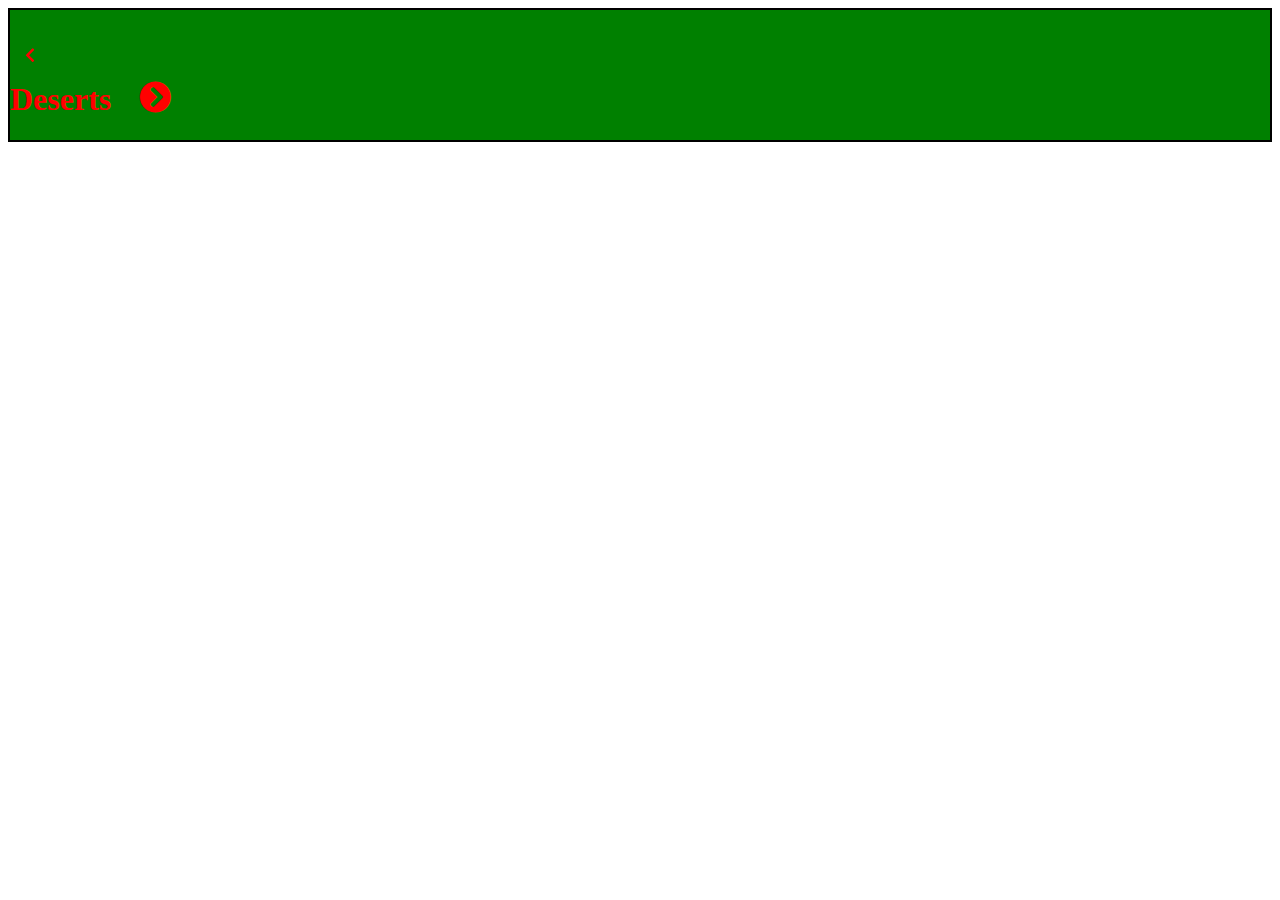
<file: deserts.html>
<!DOCTYPE html>
<html>
      <head>
          <title>My Recipe Book| Deserts</title>
            <link rel="stylesheet" href="style.css">
            <link rel="stylesheet" href="fontAwesome Icons/fontAwesome/css/all.css">
      </head>


      <body class="body-meals">
          
        <div id="header">
            <a href="index.html">
                <i class="fas fa-chevron-left"></i>
            </a>

        </div>

      <div id="meals">
        <div class="meals-list">
            <a href="smoothie.html">
                <div class="meals-list-iterm">
                    <h1>Deserts<i class="fas fa-chevron-circle-right"></i></h1>     
                </div>
            </a>
        </div>
      </div>
            
      </body>
</html>
</file>
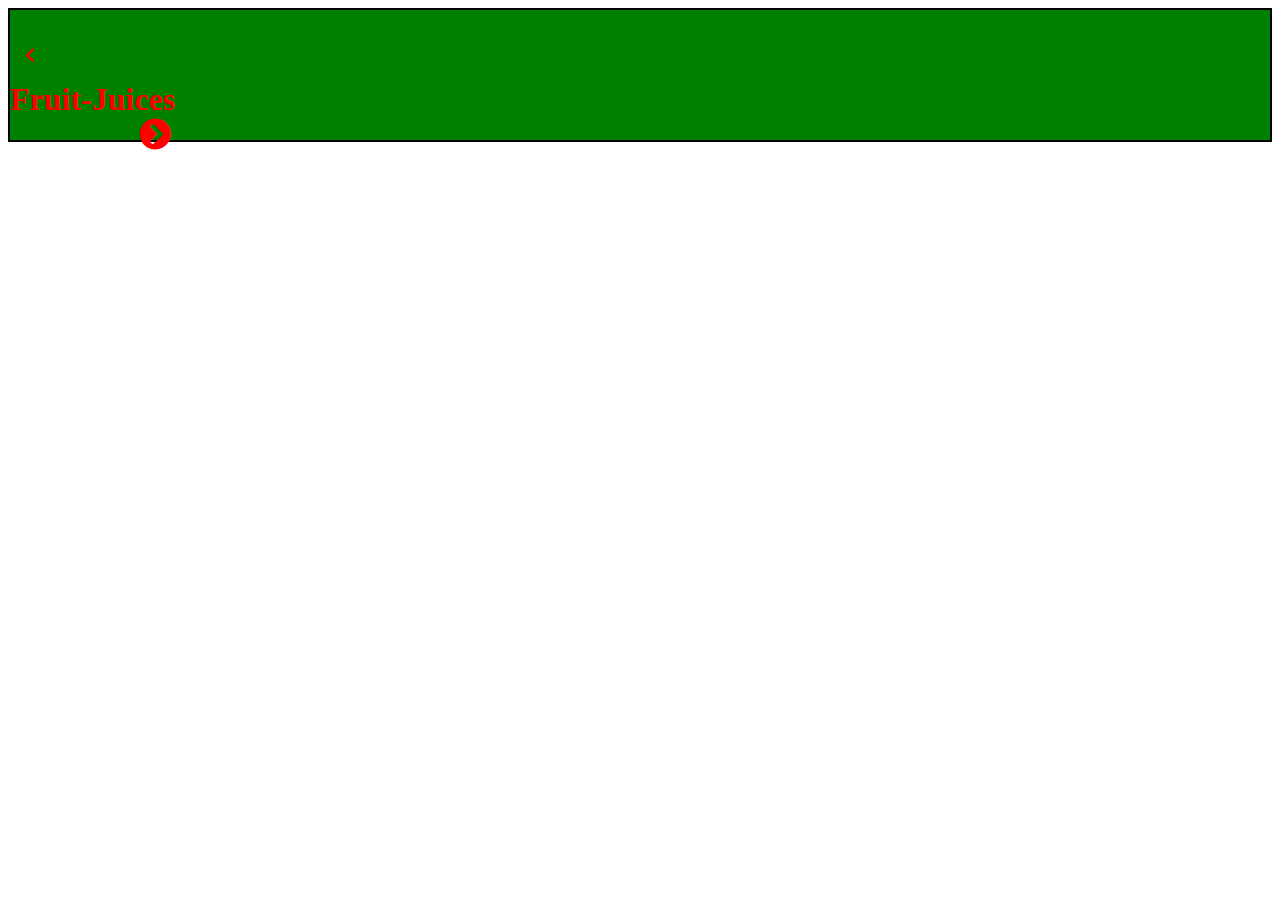
<file: drinks.html>
<!DOCTYPE html>
<html>
      <head>
          <title>My Recipe Book| Drinks</title>
            <link rel="stylesheet" href="style.css">
            <link rel="stylesheet" href="fontAwesome Icons/fontAwesome/css/all.css">
      </head>


      <body class="body-meals">
          
        <div id="header">
<a href="index.html">
    <i class="fas fa-chevron-left"></i>
</a>
        </div>

      <div id="meals">
          <div class="meals-list">
<a href="juices.html">
    <div class="meals-list-iterm">
        <h1>Fruit-Juices<i class="fas fa-chevron-circle-right"></i></h1> 
   </div>
</a>
          </div>

      </div>
            
      </body>
</html>
</file>
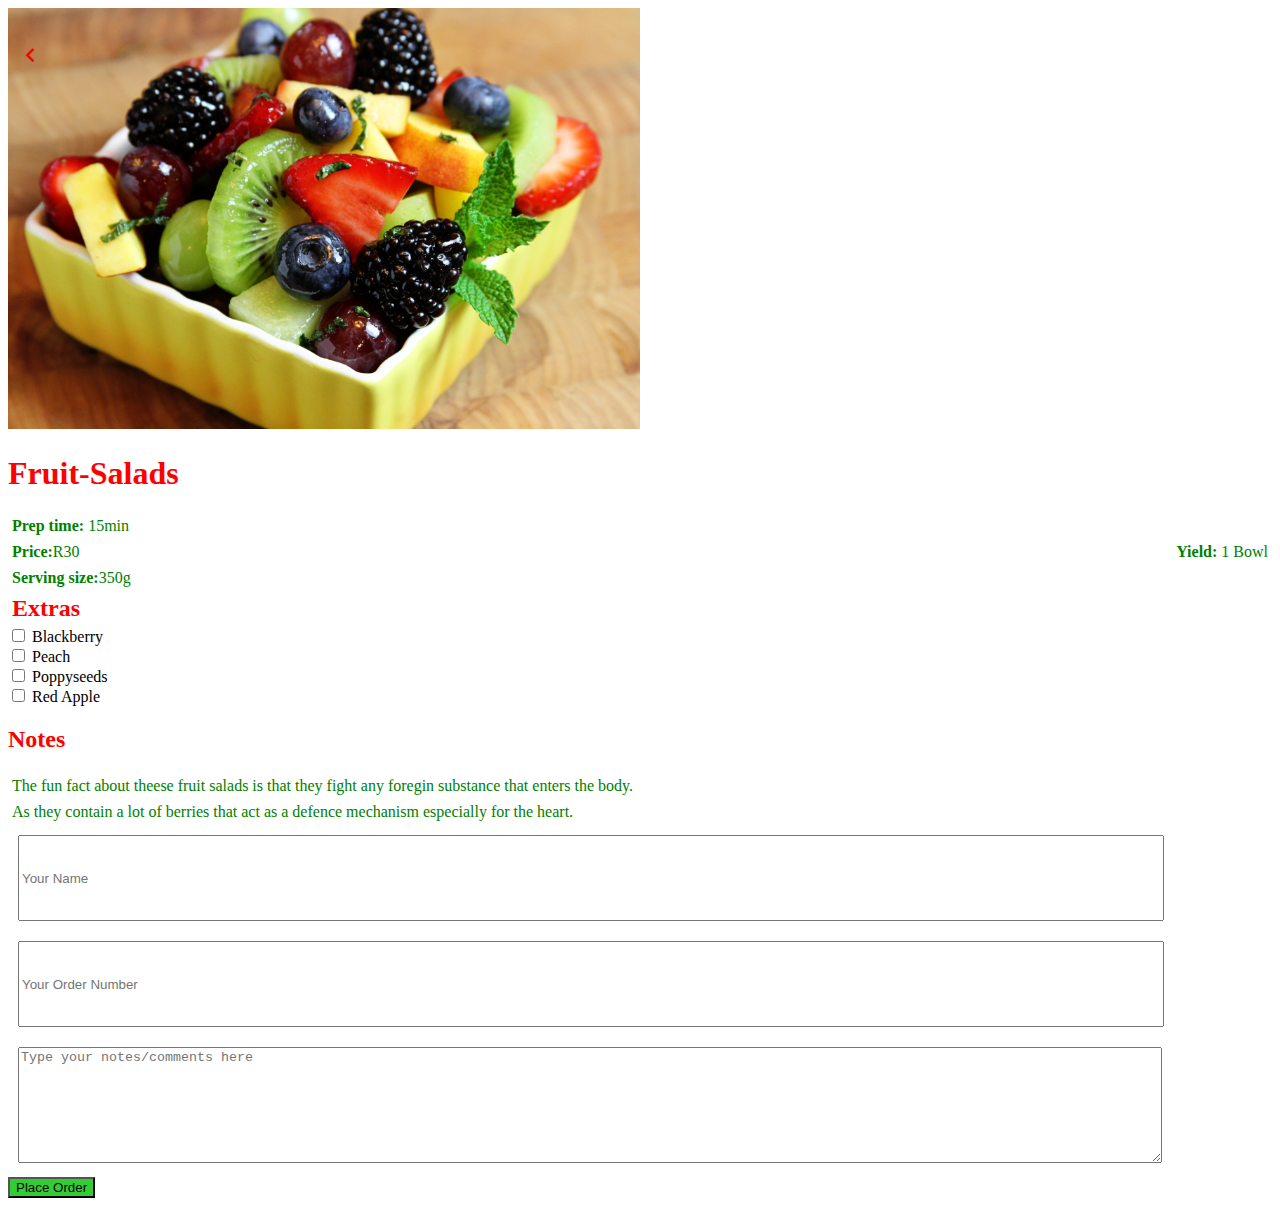
<file: fruitsalads.html>
<!DOCTYPE html>
<html>
      <head>
          <title>My Recipe Book| Fruit-salads</title>
            <link rel="stylesheet" href="style.css">
            <link rel="stylesheet" href="fontAwesome Icons/fontAwesome/css/all.css">
      </head>


      <body class="body-recipe">
          
        <div id="header">
          <a href="starters.html">
              <i class="fas fa-chevron-left"></i>
          </a>
        </div>
        
      <div id="recipe">
    
        <div id="recipe-details">
            <img src="Images/fruit-salad-2.jpg" width="50%">
            <h1>Fruit-Salads</h1>

            <div class="recipe-detail-info">

                <p><b>Prep time:</b> 15min</p>
                <p style="float:right;"><b>Yield:</b> 1 Bowl</p>
                <p><b>Price:</b>R30</p>
                <p><b>Serving size:</b>350g</p>
            </div>

            <div class="recipe-detail-ingridients">
               <h2>Extras</h2>

               <input id="check-01" type="checkbox">
               <label for="check-01">Blackberry</label><br>

               <input id="check-02" type="checkbox">
               <label for="check-02">Peach</label><br>

               <input id="check-03" type="checkbox">
               <label for="check-03">Poppyseeds</label><br>

               <input id="check-04" type="checkbox">
               <label for="check-04">Red Apple</label><br>
               
            </div>

                <div id="info-box-full">
                  <h2>Notes</h2>
                  <p>The fun fact about theese fruit salads is that they fight any foregin substance that enters the body. </p>
                  <p>As they contain a lot of berries that act as a defence mechanism especially for the heart.</p>
                  <input type="text" placeholder="Your Name" id="Name"/><br>
                  <input type="text" placeholder="Your Order Number" id="Order Number"/><br>
  <textarea placeholder="Type your notes/comments here"></textarea><br>
 <a href="thankyoupage.html"><button style="background-color:limegreen;">Place Order</button></a>
             </div>
            </div>
        </div>
      </body>
</html>
</file>
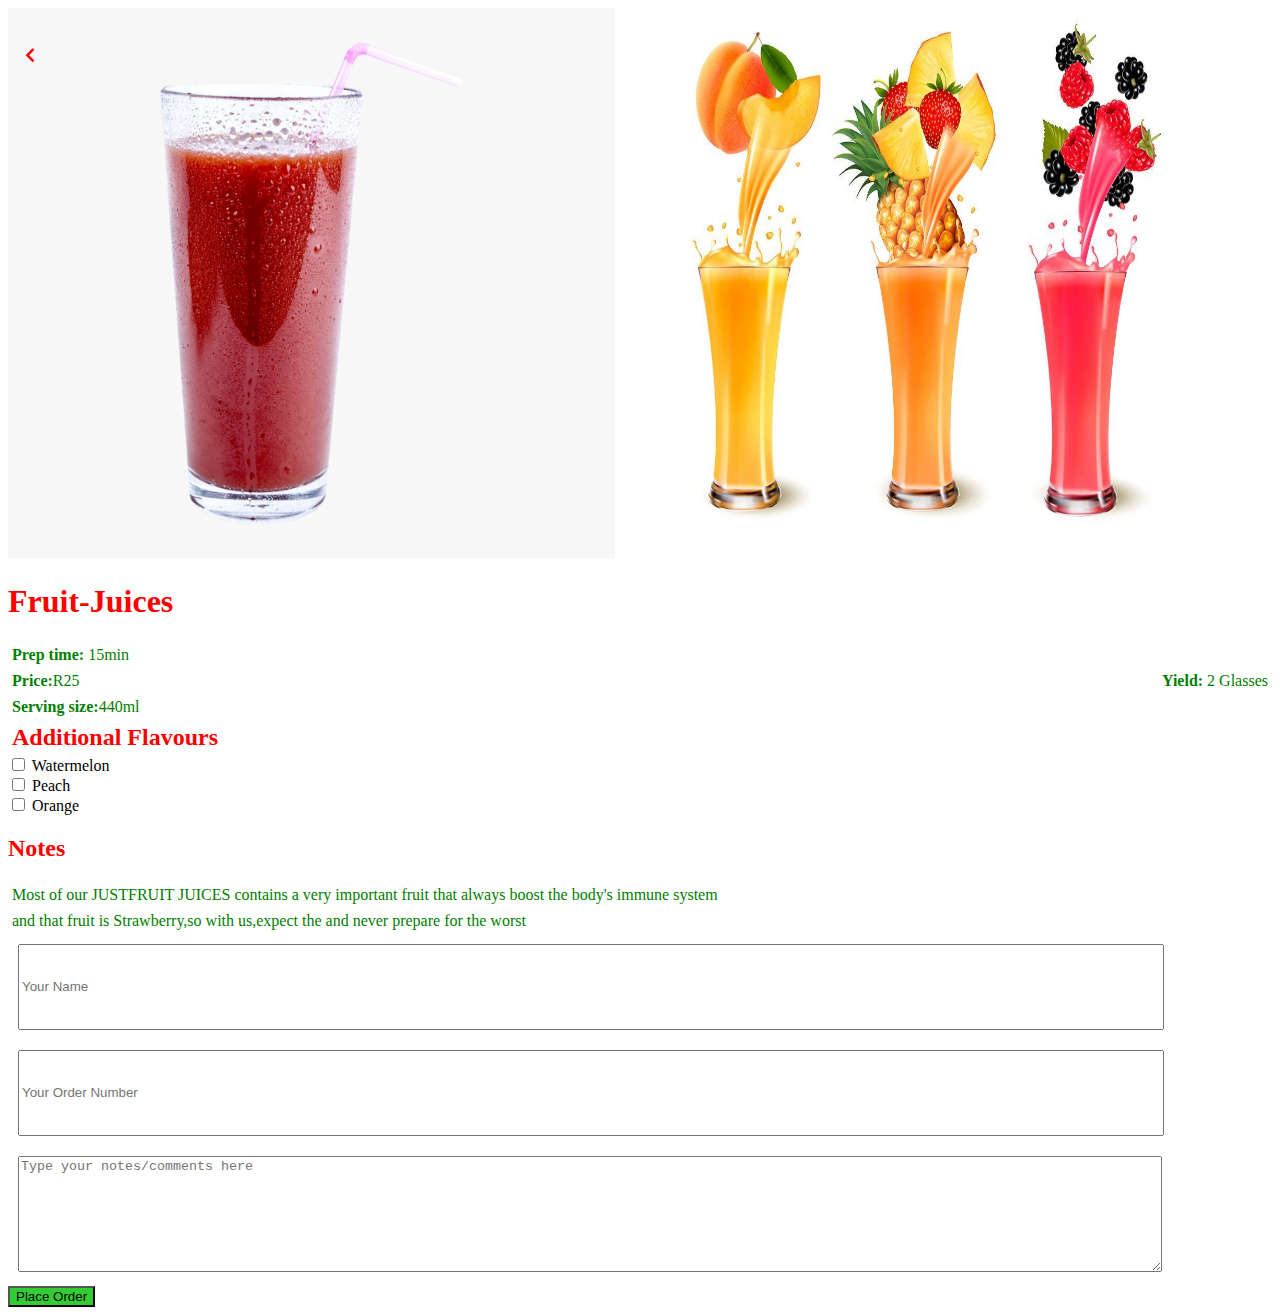
<file: juices.html>
<!DOCTYPE html>
<html>
      <head>
          <title>My Recipe Book| Juices</title>
            <link rel="stylesheet" href="style.css">
            <link rel="stylesheet" href="fontAwesome Icons/fontAwesome/css/all.css">
      </head>


      <body class="body-recipe">
          
        <div id="header">
<a href="drinks.html">
    <i class="fas fa-chevron-left"></i>
</a>
        </div>
        
      <div id="recipe">
        

        <div id="recipe-details">
            <img src="Images/grape-juice.png" width="48%" height="550px">
            <img src="Images/Juice-1.jpg" width="48%" height="550px">
            <h1>Fruit-Juices</h1>

            <div class="recipe-detail-info">

                <p><b>Prep time:</b> 15min</p>
                <p style="float:right;"><b>Yield:</b> 2 Glasses</p>
                <p><b>Price:</b>R25</p>
                <p><b>Serving size:</b>440ml</p>
            </div>

            <div class="recipe-detail-ingridients">
               <h2>Additional Flavours</h2>

               <input id="check-01" type="checkbox">
               <label for="check-01">Watermelon</label><br>

               <input id="check-02" type="checkbox">
               <label for="check-02">Peach</label><br>

               <input id="check-03" type="checkbox">
               <label for="check-03">Orange</label><br>
               
            </div>

                <div id="info-box-full">
                  <h2>Notes</h2>
                  <p>Most of our JUSTFRUIT JUICES contains a very important fruit that always boost the body's immune system</p>
                  <p>and that fruit is Strawberry,so with us,expect the and never prepare for the worst</p>
                  <input type="text" placeholder="Your Name" id="Name"/><br>
                  <input type="text" placeholder="Your Order Number" id="Order Number"/><br>
  <textarea placeholder="Type your notes/comments here"></textarea><br>
 <a href="thankyoupage.html"><button style="background-color:limegreen;">Place Order</button></a>
             </div>
            </div>
        </div>
      </body>
</html>
</file>
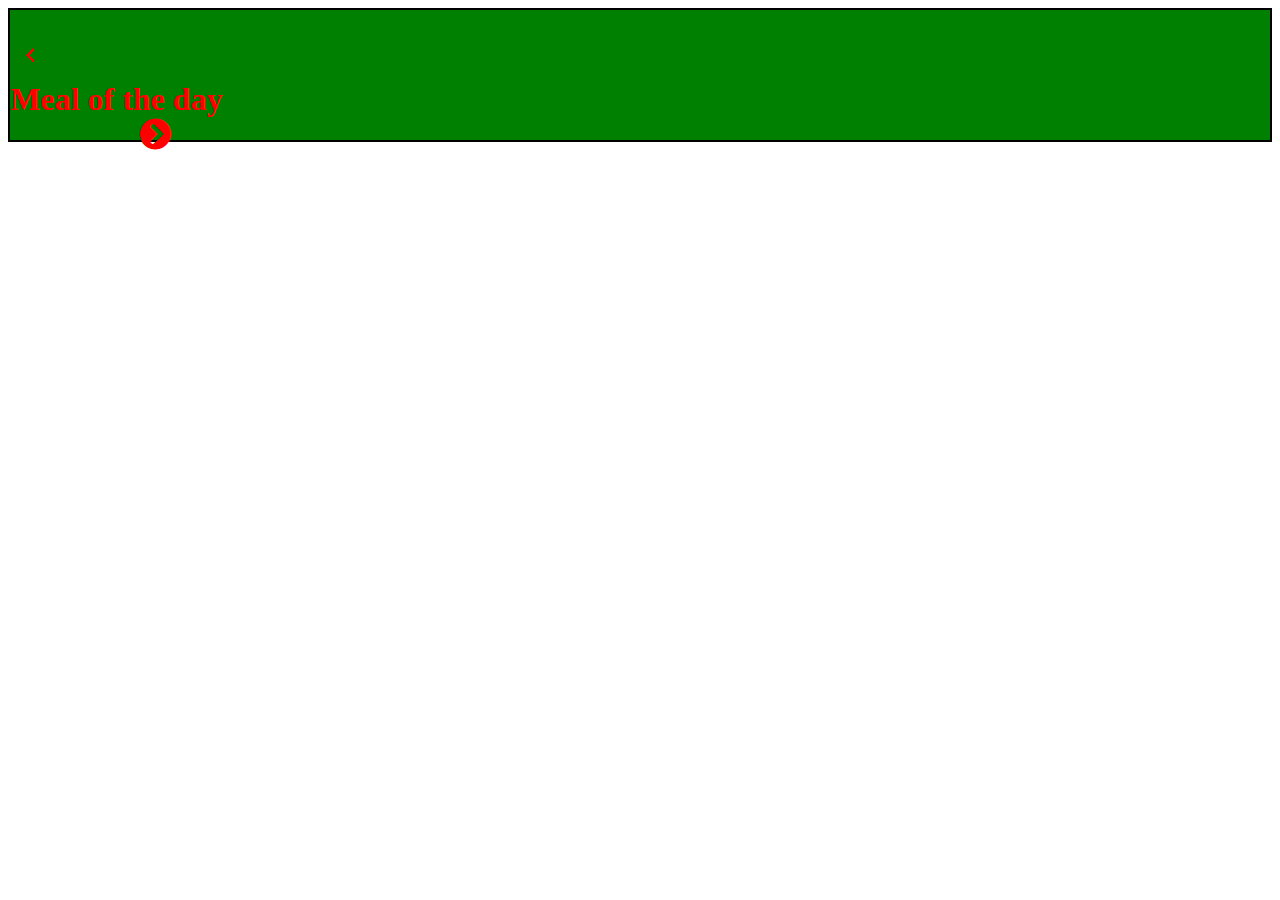
<file: mainmeal.html>
<!DOCTYPE html>
<html>
      <head>
          <title>My Recipe Book| Main Meal</title>
            <link rel="stylesheet" href="style.css">
            <link rel="stylesheet" href="fontAwesome Icons/fontAwesome/css/all.css">
      </head>


      <body class="body-meals">
          
        <div id="header">
<a href="index.html">
    <i class="fas fa-chevron-left"></i>
</a>

        </div>

      <div id="meals">
          <div class="meals-list">
            <a href="mealoftheday.html">
    <div class="meals-list-items">
        <h1>Meal of the day<i class="fas fa-chevron-circle-right"></i></h1>     
    </div>
            </a>
          </div>

      </div>
            
      </body>
</html>
</file>
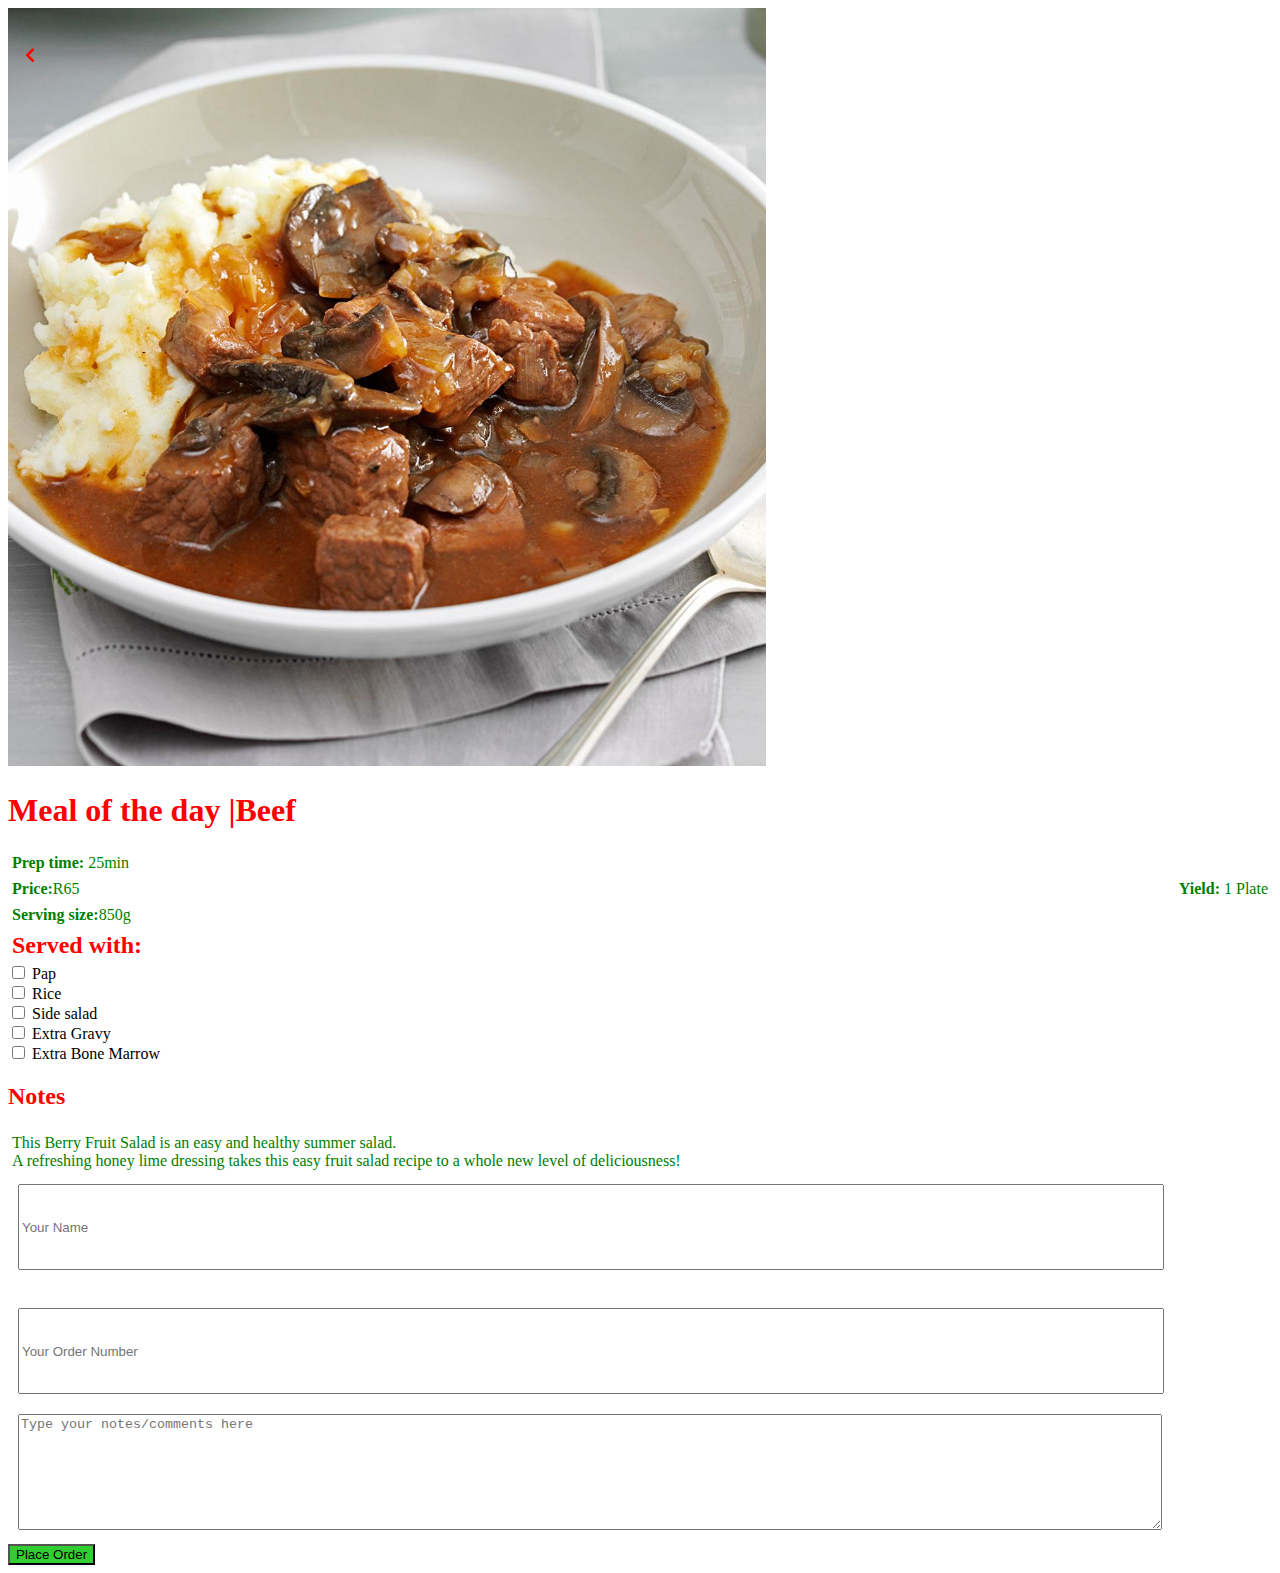
<file: mealoftheday.html>
<!DOCTYPE html>
<html>
      <head>
          <title>My Recipe Book| Meals|Meal of the day|Beef</title>
            <link rel="stylesheet" href="style.css">
            <link rel="stylesheet" href="fontAwesome Icons/fontAwesome/css/all.css">
      </head>


      <body class="body-recipe">
          
        <div id="header">
<a href="mainmeal.html">
    <i class="fas fa-chevron-left"></i>
</a>
        </div>
        
      <div id="recipe">
        

        <div id="recipe-details">
            <img src="Images/Beef stew.jpg" width="60%">
            <h1>Meal of the day |Beef </h1>

            <div class="recipe-detail-info">

                <p><b>Prep time:</b> 25min</p>
                <p style="float:right;"><b>Yield:</b> 1 Plate</p>
                <p><b>Price:</b>R65</p>
                <p><b>Serving size:</b>850g</p>
            </div>

            <div class="recipe-detail-ingridients">
               <h2>Served with:</h2>

               <input id="check-01" type="checkbox">
               <label for="check-01">Pap</label><br>

               <input id="check-02" type="checkbox">
               <label for="check-02">Rice</label><br>

               <input id="check-03" type="checkbox">
               <label for="check-03">Side salad</label><br>

               <input id="check-04" type="checkbox">
               <label for="check-04">Extra Gravy</label><br>

               <input id="check-05" type="checkbox">
               <label for="check-05">Extra Bone Marrow</label><br>
               
               
            </div>

                <div id="info-box-full">
                  <h2>Notes</h2>
                  <p>This Berry Fruit Salad is an easy and healthy summer salad.<br> A refreshing honey 
                    lime dressing takes this easy fruit salad recipe to a whole new level of deliciousness!</p>
                  <input type="text" placeholder="Your Name" id="Name"/>
                  <br/><br/>
                  <input type="text" placeholder="Your Order Number" id="Order Number"/>
                  <br/>
                  <textarea placeholder="Type your notes/comments here"></textarea>
                  <br>
 <a href="thankyoupage.html"><button style="background-color:limegreen;">Place Order</button></a>
             </div>
            </div>
        </div>
      </body>
</html>
</file>
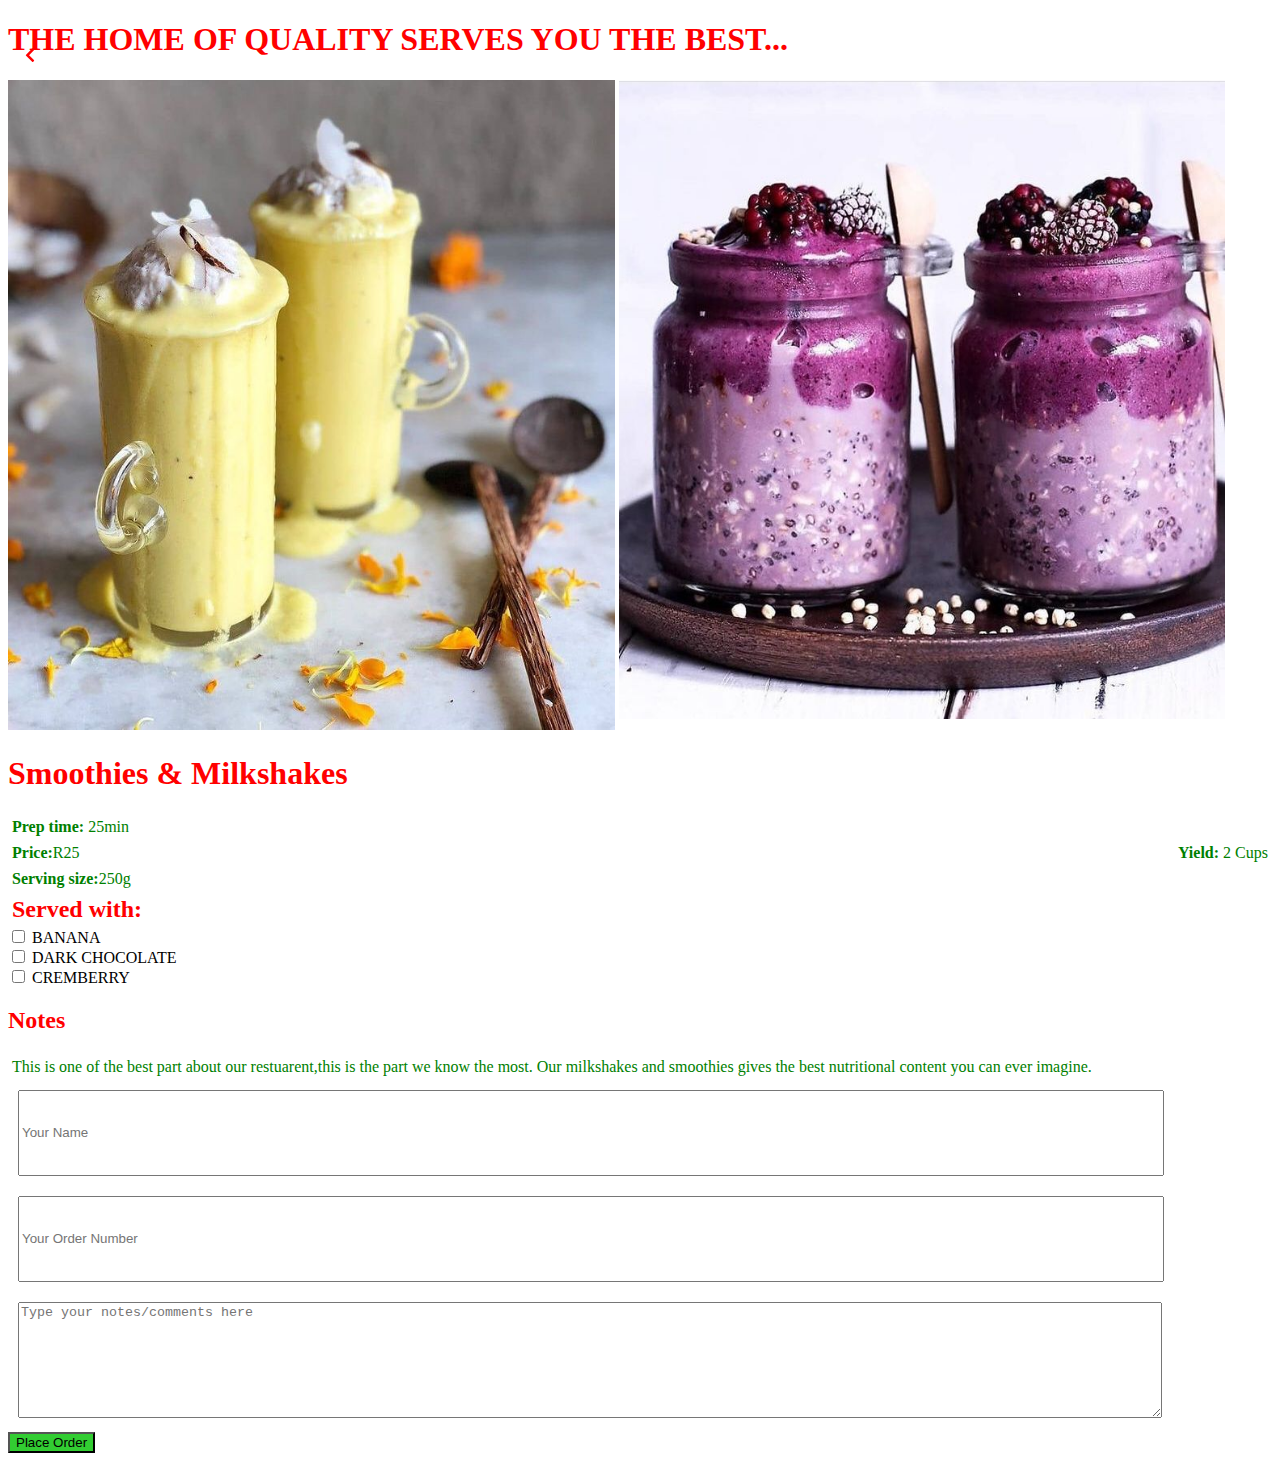
<file: smoothie.html>
<!DOCTYPE html>
<html>
      <head>
          <title>My Recipe Book| Smoothies and Milkshakes</title>
            <link rel="stylesheet" href="style.css">
            <link rel="stylesheet" href="fontAwesome Icons/fontAwesome/css/all.css">
      </head>


      <body class="body-recipe">
          
        <div id="header">
<a href="deserts.html">
    <i class="fas fa-chevron-left"></i>
</a>
        </div>
        
      <div id="recipe">
        

        <div id="recipe-details">
          <h1>THE HOME OF QUALITY SERVES YOU THE BEST...</h1>
            <img src="Images/banana smoothie.jpeg" width="48%" height="650px">
            <img src="Images/blueberry smoothie.jpeg" width="48%" height="650px">
            <h1>Smoothies & Milkshakes</h1>

            <div class="recipe-detail-info">

                <p><b>Prep time:</b> 25min</p>
                <p style="float:right;"><b>Yield:</b> 2 Cups</p>
                <p><b>Price:</b>R25</p>
                <p><b>Serving size:</b>250g</p>
            </div>

            <div class="recipe-detail-ingridients">
               <h2>Served with:</h2>

               <input id="check-01" type="checkbox">
               <label for="check-01">BANANA</label><br>

               <input id="check-02" type="checkbox">
               <label for="check-02">DARK CHOCOLATE</label><br>

               <input id="check-03" type="checkbox">
               <label for="check-03">CREMBERRY</label><br>

            </div>

                <div id="info-box-full">
                  <h2>Notes</h2>
                  <p>This is one of the best part about our restuarent,this is the part we know the most.
                      Our milkshakes and smoothies gives the best nutritional content you can ever imagine. </p>
                  <input type="text" placeholder="Your Name" id="Name"/><br>
                  <input type="text" placeholder="Your Order Number" id="Order Number"/><br>
  <textarea placeholder="Type your notes/comments here"></textarea><br>
 <a href="thankyoupage.html"><button style="background-color:limegreen;">Place Order</button></a>
             </div>
            </div>
        </div>
      </body>
</html>
</file>
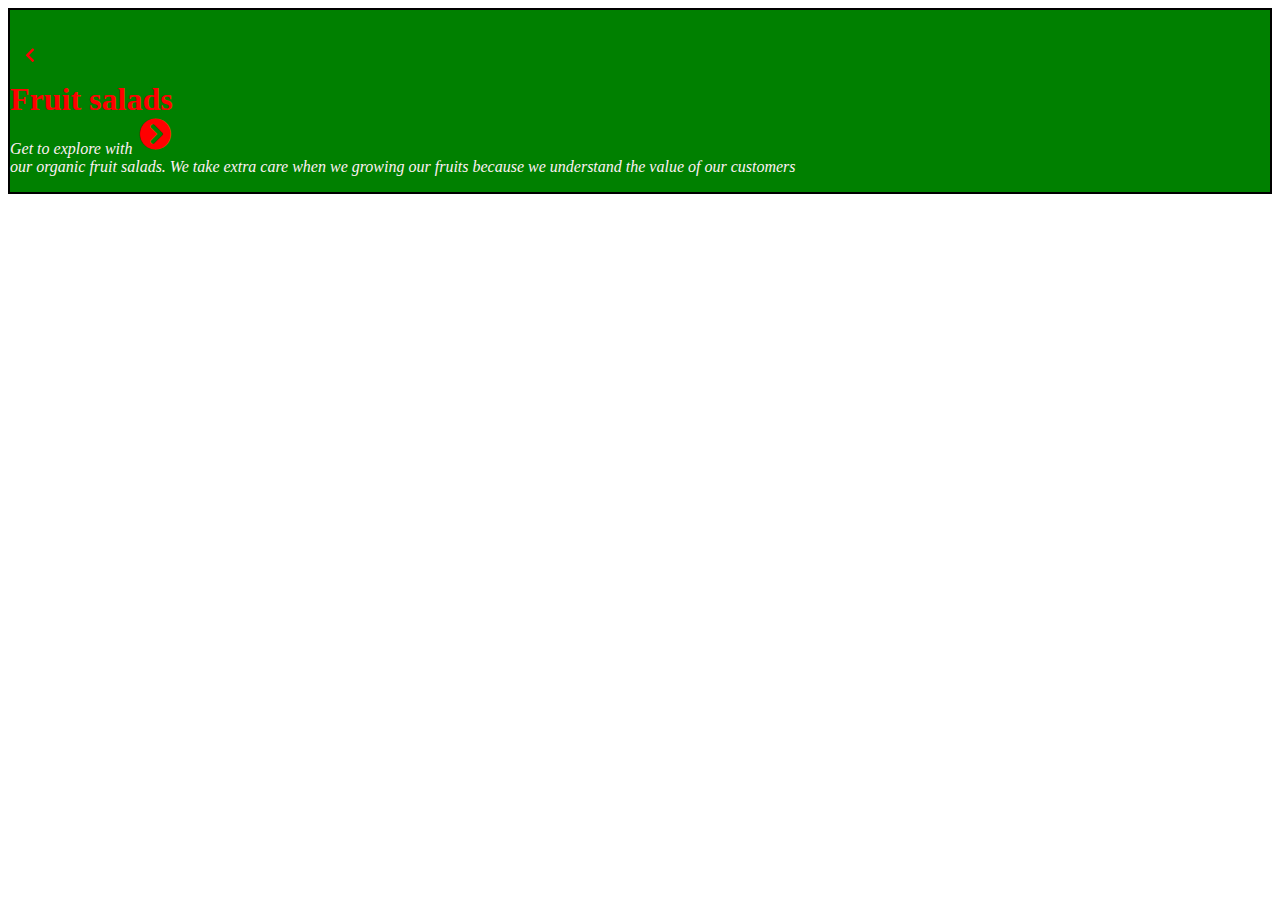
<file: starters.html>
<!DOCTYPE html>
<html>
      <head>
          <title>My Recipe Book| Meals</title>
            <link rel="stylesheet" href="style.css">
            <link rel="stylesheet" href="fontAwesome Icons/fontAwesome/css/all.css">
      </head>


      <body class="body-meals">
          
        <div id="header">
<a href="index.html">
    <i class="fas fa-chevron-left"></i>
</a>
        </div>

      <div id="meals">
          <div class="meals-list">
<a href="fruitsalads.html">
    <div class="meals-list-iterm">
        <h1>Fruit salads <i class="fas fa-chevron-circle-right"></i></h1>
        <p>Get to explore with our organic fruit salads. 
        We take extra care when we growing our fruits because we understand the value of our customers</p>
        
</div>
</a>

          </div>

      </div>
            
      </body>
</html>
</file>
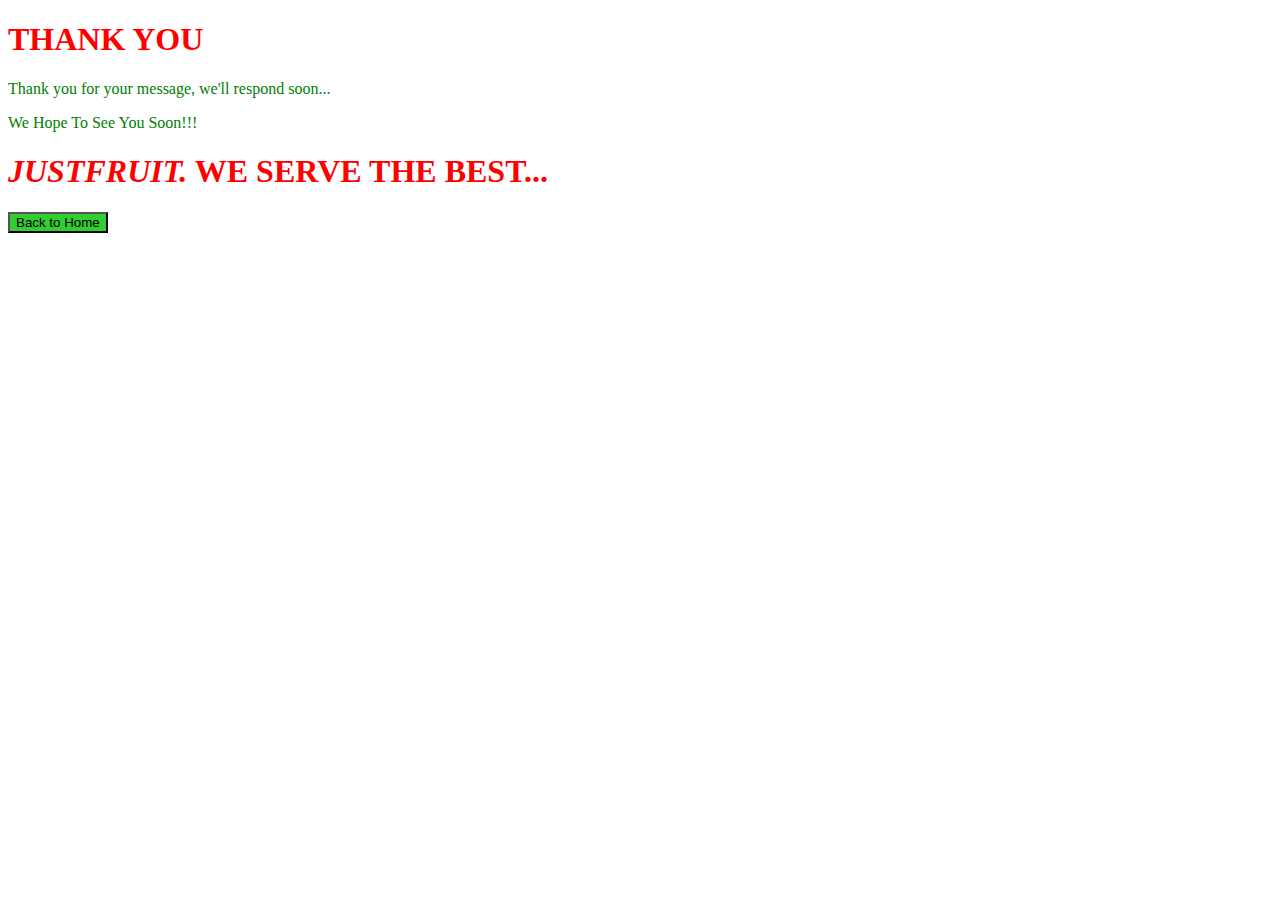
<file: thankyoupage.html>
<!DOCTYPE html>
<html>
      <head>
            <link rel="stylesheet" href="style.css">
      </head>

      <body>
          <h1>THANK YOU</h1>
          <p>Thank you for your message, we'll respond soon...</p>
          <p>We Hope To See You Soon!!!</p>
          <h1><I><b>JUSTFRUIT.</b></I> WE SERVE THE BEST...</h1>
          

          <div id="bottom-tab">
            <a href="index.html"><button style="background-color:limegreen;">Back to Home</button></a>
      </div>
      </body>
</html>
</file>
<file: style.css>
/*============ HOME PAGE==========*/
#home-logo-img{
    height: 500px;
    text-align: center;
    display: block;
    width:80%;
    padding-left: 110px;
}
.body-home{
    padding: 40px;
}
body h1{
    color: red;
}
body p{
    color: green;
}
.body-home a{
    background-position: center;
    background-attachment: fixed;
    background-repeat: no-repeat;
    background-size: cover;
    padding-left: 10px;
    padding-right: 10px;
    background-image: url(images/wood1.jpg);
}
.body-home p{
    color: black;
    font-size: large;
    font-style: oblique;
}

.body-home i {
    padding-right: 34px;
}
.home-menu-iterm{
    text-align: center;
    text-decoration: none;
    text-transform: uppercase;
    font-weight: bold;
    display: block;
    border: 5px solid forestgreen;
    color:red;
    margin: auto;
    margin-bottom: 10px;
    width: 100%;
    border-radius: 30px;
    column-fill: auto;
}

/*============ HEADER ==========*/

#header{
    width: 100%;
    height: 50px;
    top: 0px;
    overflow: hidden;
    position: fixed;
    text-align: center;
    padding-top: 30px;
    
    
}

#header i{float: left;
    padding: 17px 0px 0px 17px;
    text-align: center;
    color: red;
}

#header img{
    width: 150px;
    padding-top: 14px;
    padding-right: 25px;
}


/*============= MEALS ===========*/


.meals-list-iterm p {
color:lavenderblush;
font-weight: 500px;
font-style: italic;
text-decoration: none;
}
#meals{
    padding-top: 50px;
    text-decoration: none;
    border: 2px solid black;
    background-color: green;
}
#meals a{
    text-decoration: none;
}
.meals-list-items i{
    float: right;
    padding-right: 1099px;
}


#info-box-full input{
    margin: 10px;
    width: 90%;
    height: 80px;
}
#info-box-full textarea{
    width: 90%;
    height: 110px;
    margin: 10px;
}

#info-box-full p{
    color: green;
    font-weight: 300px;
    margin: auto;
    padding: 4px;
}
#info-box-full h2{
    color: red;
    font-weight: 500px;
    font-style: inherit;
}

#info-box-full a{
    height: 40px;
    width: 20%;
}
.meals-list-iterm i{
    float: right;
    inline-size: auto;
    padding-right: 1099px;

}

#recipe-details h1{
    color: red;
    font-weight: 500px;
    font-style: inherit;
}

.recipe-detail-info p{
    color: green;
    font-weight: 300px;
    margin: auto;
    padding: 4px;
}
.recipe-detail-ingridients h2{
    color: red;
    font-weight: 400px;
    margin: auto;
    padding: 4px;
}
</file>
